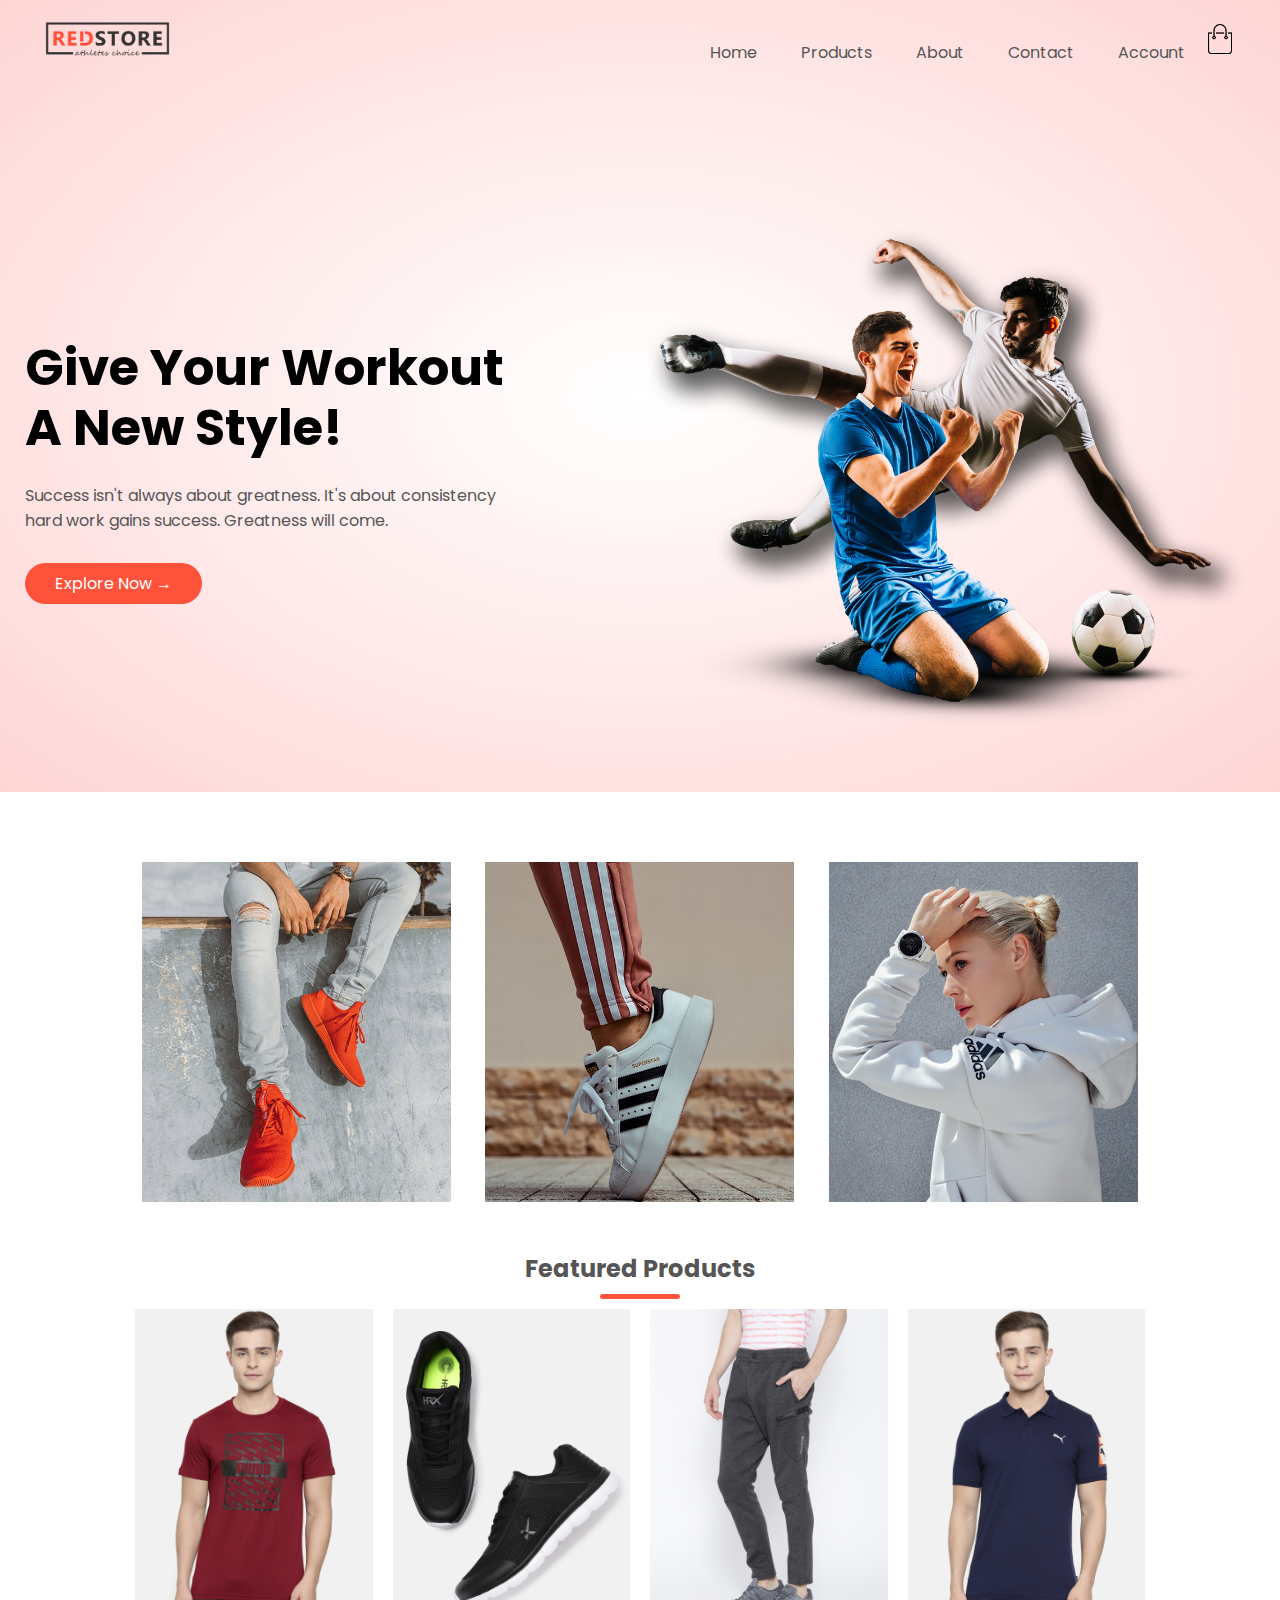
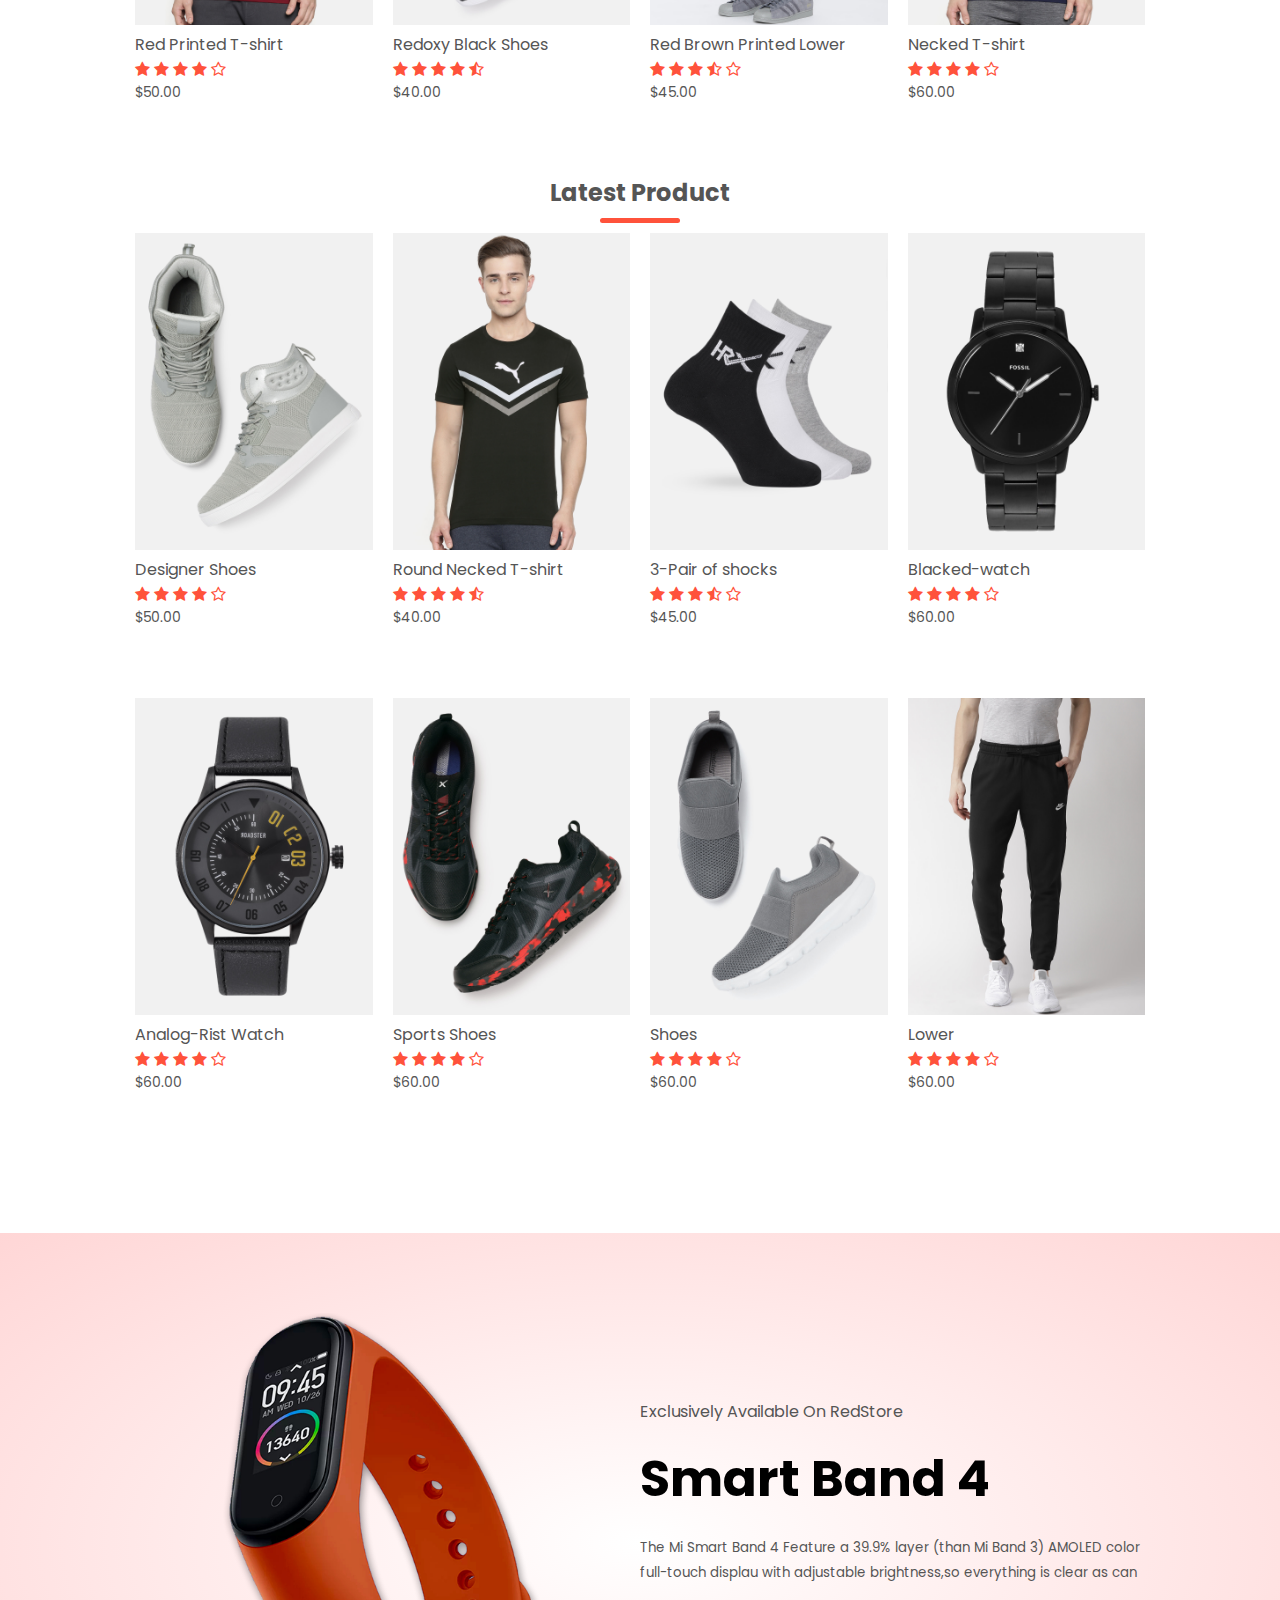
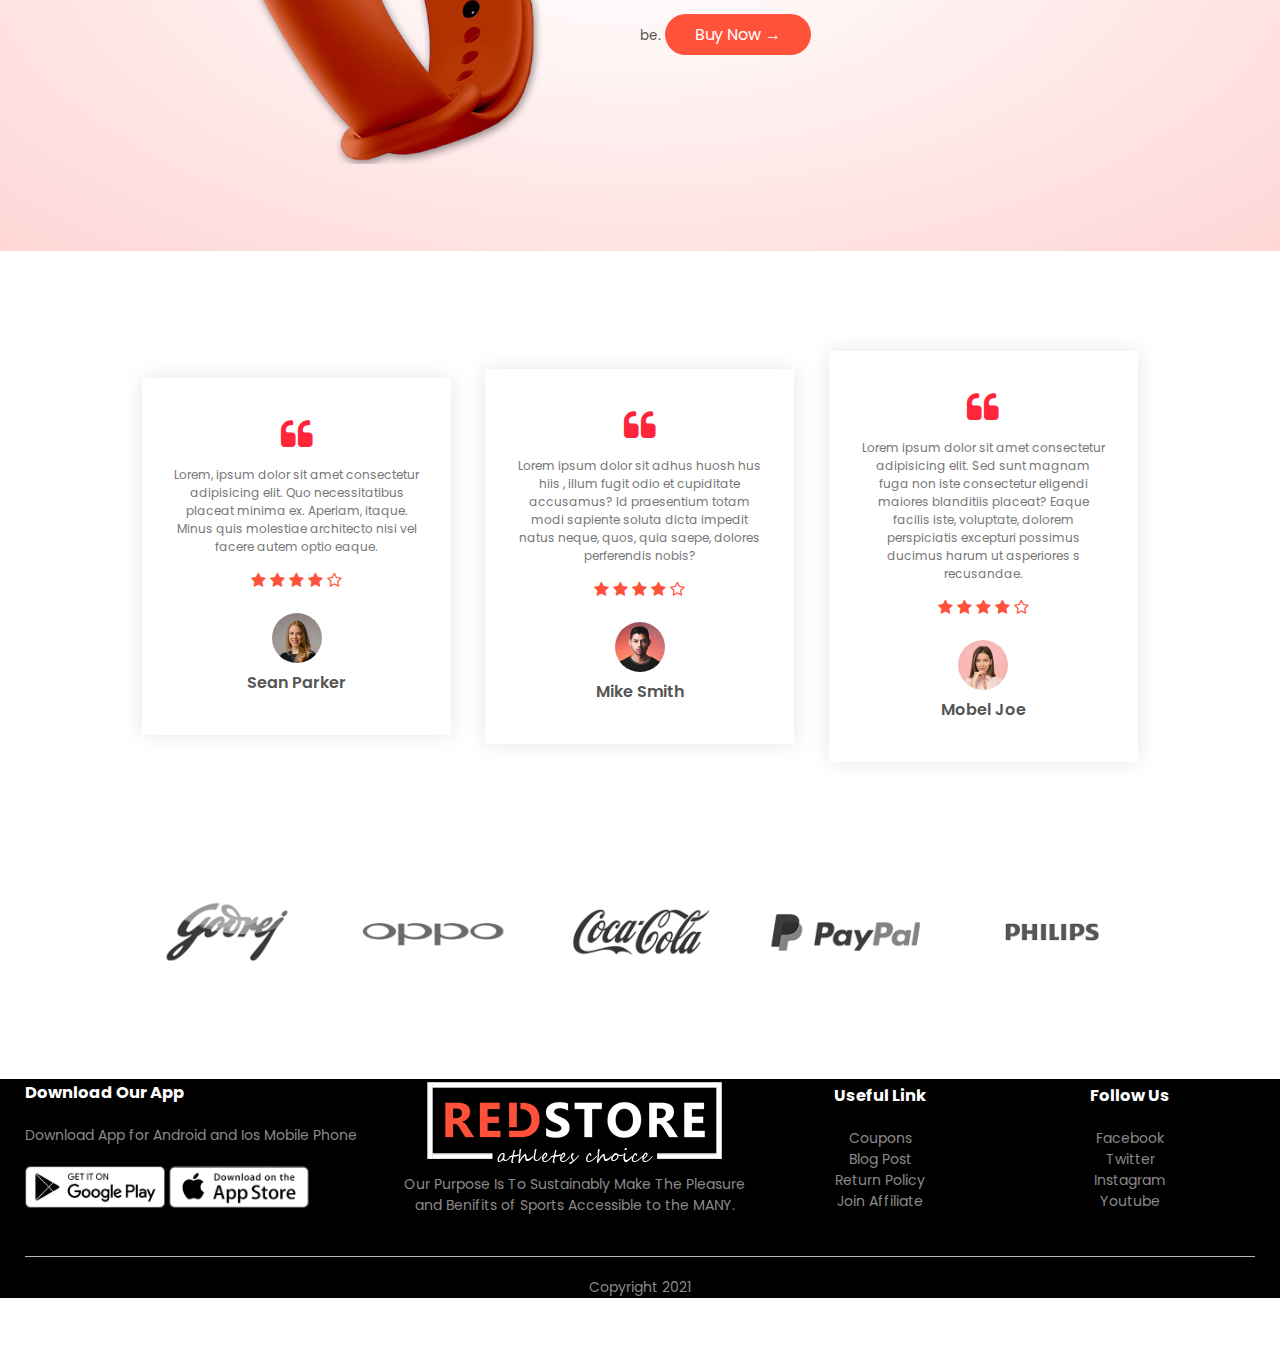
<file: index.html>
<!DOCTYPE html>
<html lang="en">
<head>
        <meta charset="UTF-8">
        <meta http-equiv="X-UA-Compatible" content="IE=edge">
        <meta name="viewport" content="width=device-width, initial-scale=1.0">
        <title>Red Store</title>
        <link rel="stylesheet" href="style.css">
        <link rel="preconnect" href="https://fonts.gstatic.com">
<link href="https://fonts.googleapis.com/css2?family=Poppins:wght@300;400;500;600;700&display=swap" rel="stylesheet">
<link rel="stylesheet" href="https://cdnjs.cloudflare.com/ajax/libs/font-awesome/4.7.0/css/font-awesome.min.css">
</head>
<body>
        <div class="header">

        
        <div class="container">

                <div class="navbar">
                        <div class="logo">
                               <a href="index.html"> <img src="images/logo.png" alt="" width="125px"> </a>
                        </div>
                        <nav>
                                <ul id="MenuItems">
                                        <li><a href="index.html">Home</a></li>
                                        <li><a href="products.html">Products</a></li>
                                        <li><a href="">About</a></li>
                                        <li><a href="">Contact</a></li>
                                        <li><a href="Account.html">Account</a></li>
                                </ul>
                        </nav>
                       <a href="shopping.html"> <img src="images/cart.png" width="30px" height="30px" alt=""> </a>
                        <img src="images/menu.png" class="menu-icon" onclick="menutoggle()">
                </div>
                <div class="row">
                        <div class="col-2">
                                <h1>Give Your Workout <br> A New Style!</h1>
                                <p>Success isn't always about greatness. It's about consistency <br> hard work gains success. Greatness will come.</p>
                                <a href="products.html" class="btn">Explore Now &#8594;</a>
                        </div>
                        <div class="col-2">
                                <img src="images/image1.png" alt="">
                        </div>
                </div>
        </div>
</div>

<!-- Featured Categories -->
<div class="categories">
        <div class="small-container">

                <div class="row">
                        <div class="col-3">
                                <img src="images/category-1.jpg" alt="">
                        </div>
                        <div class="col-3">
                                <img src="images/category-2.jpg" alt="">
                        </div>
                        <div class="col-3">
                                <img src="images/category-3.jpg"
                        </div>
                </div>
        </div>
</div>

<!-- Feature Products  -->
<div class="small-container">
        <h2 class="title">Featured Products</h2>
        <div class="row">
                <div class="col-4">
                      <a href="Product-Details.html">  <img src="images/product-1.jpg" alt=""> </a>
                      <a href="Product-Details.html">  <h4>Red Printed T-shirt</h4> </a>
                        <div class="rating">
                                <i class="fa fa-star" ></i>
                                <i class="fa fa-star" ></i>
                                <i class="fa fa-star" ></i>
                                <i class="fa fa-star" ></i>
                                <i class="fa fa-star-o"></i>
                        </div>
                        <p>$50.00</p>
                </div>
                <div class="col-4">
                        <img src="images/product-2.jpg" alt="">
                        <h4>Redoxy Black Shoes</h4>
                        <div class="rating">
                                <i class="fa fa-star" ></i>
                                <i class="fa fa-star" ></i>
                                <i class="fa fa-star" ></i>
                                <i class="fa fa-star" ></i>
                                <i class="fa fa-star-half-o"></i>
                        </div>
                        <p>$40.00</p>
                </div>
                <div class="col-4">
                        <img src="images/product-3.jpg" alt="">
                        <h4>Red Brown Printed Lower</h4>
                        <div class="rating">
                                <i class="fa fa-star" ></i>
                                <i class="fa fa-star" ></i>
                                <i class="fa fa-star" ></i>
                                <i class="fa fa-star-half-o" ></i>
                                <i class="fa fa-star-o"></i>
                        </div>
                        <p>$45.00</p>
                </div>
                <div class="col-4">
                        <img src="images/product-4.jpg" alt="">
                        <h4>Necked T-shirt</h4>
                        <div class="rating">
                                <i class="fa fa-star" ></i>
                                <i class="fa fa-star" ></i>
                                <i class="fa fa-star" ></i>
                                <i class="fa fa-star" ></i>
                                <i class="fa fa-star-o"></i>
                        </div>
                        <p>$60.00</p>
                </div>
        </div>
        <h2 class="title">Latest Product</h2>
        <div class="row">
                <div class="col-4">
                        <img src="images/product-5.jpg" alt="">
                        <h4>Designer Shoes</h4>
                        <div class="rating">
                                <i class="fa fa-star" ></i>
                                <i class="fa fa-star" ></i>
                                <i class="fa fa-star" ></i>
                                <i class="fa fa-star" ></i>
                                <i class="fa fa-star-o"></i>
                        </div>
                        <p>$50.00</p>
                </div>
                <div class="col-4">
                        <img src="images/product-6.jpg" alt="">
                        <h4>Round Necked T-shirt</h4>
                        <div class="rating">
                                <i class="fa fa-star" ></i>
                                <i class="fa fa-star" ></i>
                                <i class="fa fa-star" ></i>
                                <i class="fa fa-star" ></i>
                                <i class="fa fa-star-half-o"></i>
                        </div>
                        <p>$40.00</p>
                </div>
                <div class="col-4">
                        <img src="images/product-7.jpg" alt="">
                        <h4>3-Pair of shocks</h4>
                        <div class="rating">
                                <i class="fa fa-star" ></i>
                                <i class="fa fa-star" ></i>
                                <i class="fa fa-star" ></i>
                                <i class="fa fa-star-half-o" ></i>
                                <i class="fa fa-star-o"></i>
                        </div>
                        <p>$45.00</p>
                </div>
                <div class="col-4">
                        <img src="images/product-8.jpg" alt="">
                        <h4>Blacked-watch</h4>
                        <div class="rating">
                                <i class="fa fa-star" ></i>
                                <i class="fa fa-star" ></i>
                                <i class="fa fa-star" ></i>
                                <i class="fa fa-star" ></i>
                                <i class="fa fa-star-o"></i>
                        </div>
                        <p>$60.00</p>
                </div>
                <div class="row">
                        
                </div>
                <div class="row">

               
                <div class="col-4">
                        <img src="images/product-9.jpg" alt="">
                        <h4>Analog-Rist Watch</h4>
                        <div class="rating">
                                <i class="fa fa-star" ></i>
                                <i class="fa fa-star" ></i>
                                <i class="fa fa-star" ></i>
                                <i class="fa fa-star" ></i>
                                <i class="fa fa-star-o"></i>
                        </div>
                        <p>$60.00</p>
                </div>
                <div class="col-4">
                        <img src="images/product-10.jpg" alt="">
                        <h4>Sports Shoes</h4>
                        <div class="rating">
                                <i class="fa fa-star" ></i>
                                <i class="fa fa-star" ></i>
                                <i class="fa fa-star" ></i>
                                <i class="fa fa-star" ></i>
                                <i class="fa fa-star-o"></i>
                        </div>
                        <p>$60.00</p>
                </div>
                <div class="col-4">
                        <img src="images/product-11.jpg" alt="">
                        <h4>Shoes</h4>
                        <div class="rating">
                                <i class="fa fa-star" ></i>
                                <i class="fa fa-star" ></i>
                                <i class="fa fa-star" ></i>
                                <i class="fa fa-star" ></i>
                                <i class="fa fa-star-o"></i>
                        </div>
                        <p>$60.00</p>
                </div>
                <div class="col-4">
                        <img src="images/product-12.jpg" alt="">
                        <h4>Lower</h4>
                        <div class="rating">
                                <i class="fa fa-star" ></i>
                                <i class="fa fa-star" ></i>
                                <i class="fa fa-star" ></i>
                                <i class="fa fa-star" ></i>
                                <i class="fa fa-star-o"></i>
                        </div>
                        <p>$60.00</p>
                </div>

        </div>
</div>
</div>
<!-- Offers  -->
<div class="offer">
        <div class="small-container">
                <div class="row">
                        <div class="col-2">
                                <img class="offer-img" src="images/exclusive.png" alt="">

                        </div>
                        <div class="col-2">
                                <p>Exclusively Available On RedStore</p>
                                <h1>Smart Band 4</h1>
                                <small>The Mi Smart Band 4 Feature a 39.9% layer (than Mi Band 3) AMOLED color full-touch displau with adjustable brightness,so everything is clear as can be.</small>
                                <a href="" class="btn">Buy Now &#8594;</a>
                        </div>
                </div>
        </div>
</div>

<!------------------- Testimonial--------------- -->

<div class="testimonial">
        <div class="small-container">
                <div class="row">
                        <div class="col-3">
                                <i class="fa fa-quote-left" ></i>
                                <p>Lorem, ipsum dolor sit amet consectetur adipisicing elit. Quo necessitatibus placeat minima ex. Aperiam, itaque. Minus quis molestiae architecto nisi vel facere autem optio eaque.</p>
                                <div class="rating">
                                        <i class="fa fa-star" ></i>
                                        <i class="fa fa-star" ></i>
                                        <i class="fa fa-star" ></i>
                                        <i class="fa fa-star" ></i>
                                        <i class="fa fa-star-o"></i>
                                </div>
                                <img src="images/user-1.png" alt="">
                                <h3>Sean Parker</h3>
                        </div>
                        <div class="col-3">
                                <i class="fa fa-quote-left" ></i>
                                <p>Lorem ipsum dolor sit adhus huosh hus  hiis , illum fugit odio et cupiditate accusamus? Id praesentium totam modi sapiente soluta dicta impedit natus neque, quos, quia saepe, dolores perferendis nobis?</p>
                                <div class="rating">
                                        <i class="fa fa-star" ></i>
                                        <i class="fa fa-star" ></i>
                                        <i class="fa fa-star" ></i>
                                        <i class="fa fa-star" ></i>
                                        <i class="fa fa-star-o"></i>
                                </div>
                                <img src="images/user-2.png" alt="">
                                <h3>Mike Smith</h3>
                        </div>
                        <div class="col-3">
                                <i class="fa fa-quote-left" ></i>
                                <p>Lorem ipsum dolor sit amet consectetur adipisicing elit. Sed sunt magnam fuga non iste consectetur eligendi maiores blanditiis placeat? Eaque facilis iste, voluptate, dolorem perspiciatis excepturi possimus ducimus harum ut asperiores s recusandae.</p>
                                <div class="rating">
                                        <i class="fa fa-star" ></i>
                                        <i class="fa fa-star" ></i>
                                        <i class="fa fa-star" ></i>
                                        <i class="fa fa-star" ></i>
                                        <i class="fa fa-star-o"></i>
                                </div>
                                <img src="images/user-3.png" alt="">
                                <h3>Mobel Joe</h3>
                        </div>
                </div>
               
        </div>
</div>


<!---------------------- Brands---------------- -->

<div class="brands">
        <div class="small-container">
                <div class="row">
                        <div class="col-5">
                                <img src="images/logo-godrej.png" alt="">
                        </div>
                        <div class="col-5">
                                <img src="images/logo-oppo.png" alt="">
                        </div>
                        <div class="col-5">
                                <img src="images/logo-coca-cola.png" alt="">
                        </div>
                        <div class="col-5">
                                <img src="images/logo-paypal.png" alt="">
                        </div>
                        <div class="col-5">
                                <img src="images/logo-philips.png" alt="">
                        </div>
                </div>
        </div>
</div>


<!-- ---------Footer--------- -->
<div class="footer">
        <div class="container">
                <div class="row">
                        <div class="footer-col-1">
                                <h3>Download Our App</h3>
                                <p>Download App for Android and Ios Mobile Phone</p>
                                <div class="app-logo">
                                        <img src="images/play-store.png" alt="">
                                        <img src="images/app-store.png" alt="">
                                </div>
                        </div>
                        <div class="footer-col-2">
                                <img src="images/logo-white.png" alt="">
                                <p>Our Purpose Is To Sustainably Make The Pleasure and Benifits of Sports Accessible to the MANY.</p>
                        </div>
                        <div class="footer-col-3">
                                <h3>Useful Link</h3>
                                <ul>
                                        <li>Coupons</li>
                                        <li>Blog Post</li>
                                        <li>Return Policy</li>
                                        <li>Join Affiliate</li>
                                </ul>
                        </div>
                        <div class="footer-col-4">
                                <h3>Follow Us</h3>
                                <ul>
                                        <li>Facebook</li>
                                        <li>Twitter</li>
                                        <li>Instagram</li>
                                        <li>Youtube</li>
                                </ul>
                        </div>
                </div>
                <hr>
                <p class="copy-right"> Copyright 2021</p>
        </div>
</div>

<!-- ------------------js for toggle menu------------ -->
<script>
        var MenuItems=document.getElementById("MenuItems");

        MenuItems.style.maxHeight= "0px";
        function menutoggle(){
                if(MenuItems.style.maxHeight == "0px")
                {
                        MenuItems.style.maxHeight= "200px";
                }
                else
                {
                        MenuItems.style.maxHeight= "0px";
                }
        }
</script>
</body>
</html>
</file>
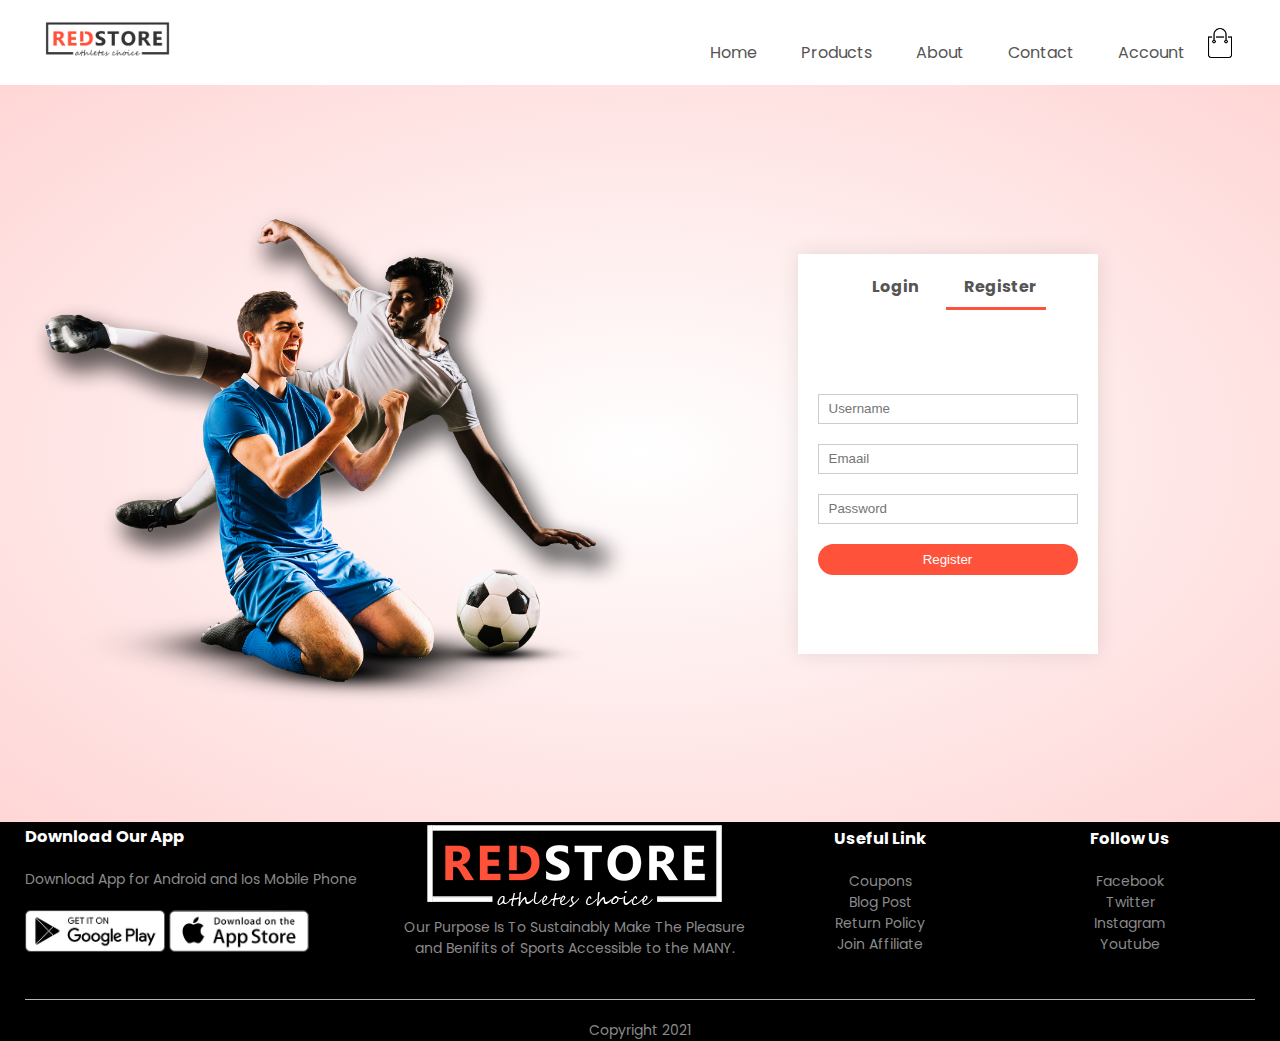
<file: Account.html>
<!DOCTYPE html>
<html lang="en">

<head>
        <meta charset="UTF-8">
        <meta http-equiv="X-UA-Compatible" content="IE=edge">
        <meta name="viewport" content="width=device-width, initial-scale=1.0">
        <title>Account Page</title>
        <link rel="stylesheet" href="style.css">
        <link rel="preconnect" href="https://fonts.gstatic.com">
        <link href="https://fonts.googleapis.com/css2?family=Poppins:wght@300;400;500;600;700&display=swap"
                rel="stylesheet">
        <link rel="stylesheet"
                href="https://cdnjs.cloudflare.com/ajax/libs/font-awesome/4.7.0/css/font-awesome.min.css">
</head>

<body>



        <div class="container">

                <div class="navbar">
                        <div class="logo">
                                <img src="images/logo.png" alt="" width="125px">
                        </div>
                        <nav>
                                <ul id="MenuItems">
                                        <li><a href="index.html">Home</a></li> </a>
                                        <li><a href="products.html">Products</a></li>    </a>
                                        <li><a href="">About</a></li>    </a>
                                        <li><a href="">Contact</a></li>    </a>
                                        <li><a href="Account.html">Account</a></li>    </a>
                                </ul>
                        </nav>
                        <img src="images/cart.png" width="30px" height="30px" alt="">
                        <img src="images/menu.png" class="menu-icon" onclick="menutoggle()">
                </div>

        </div>
        
        <!-- ------------------------Account Page--------------- -->
        <div class="account-page">
                <div class="container">
                        <div class="row">
                                <div class="col-2">
                                        <img src="images/image1.png" width="100%" alt="">
                                </div>
                                <div class="col-2">
                                        <div class="form-container">
                                                <div class="form-btn">
                                                        <span onclick="login()">Login</span>
                                                        <span  onclick="register()">Register</span>
                                                        <hr id="indicator">
                                                </div>
                                                <form id="loginform" >
                                                        <input type="text" placeholder="Username">
                                                        <input type="password" placeholder="Password">
                                                        <button class="btn" type="submit">Login</button>
                                                        <a href="">Forget Password</a>
                                                
                                                </form>
                                                <form id="RegForm" >
                                                        <input type="text" placeholder="Username">
                                                        <input type="email" placeholder="Emaail">
                                                        <input type="password" placeholder="Password">
                                                        <button class="btn" type="submit">Register</button>

                                                
                                                </form>
                                        </div>
                                </div>
                        </div>
                </div>
        </div>

        

        <!-- ---------Footer--------- -->
        <div class="footer">
                <div class="container">
                        <div class="row">
                                <div class="footer-col-1">
                                        <h3>Download Our App</h3>
                                        <p>Download App for Android and Ios Mobile Phone</p>
                                        <div class="app-logo">
                                                <img src="images/play-store.png" alt="">
                                                <img src="images/app-store.png" alt="">
                                        </div>
                                </div>
                                <div class="footer-col-2">
                                        <img src="images/logo-white.png" alt="">
                                        <p>Our Purpose Is To Sustainably Make The Pleasure and Benifits of
                                                Sports Accessible to the MANY.</p>
                                </div>
                                <div class="footer-col-3">
                                        <h3>Useful Link</h3>
                                        <ul>
                                                <li>Coupons</li>
                                                <li>Blog Post</li>
                                                <li>Return Policy</li>
                                                <li>Join Affiliate</li>
                                        </ul>
                                </div>
                                <div class="footer-col-4">
                                        <h3>Follow Us</h3>
                                        <ul>
                                                <li>Facebook</li>
                                                <li>Twitter</li>
                                                <li>Instagram</li>
                                                <li>Youtube</li>
                                        </ul>
                                </div>
                        </div>
                        <hr>
                        <p class="copy-right"> Copyright 2021</p>
                </div>
        </div>

        <!-- ------------------js for toggle menu------------ -->
        <script>
                var MenuItems = document.getElementById("MenuItems");

                MenuItems.style.maxHeight = "0px";
                function menutoggle() {
                        if (MenuItems.style.maxHeight == "0px") {
                                MenuItems.style.maxHeight = "200px";
                        }
                        else {
                                MenuItems.style.maxHeight = "0px";
                        }
                }
        </script>



<!-- ----------------------js for toggle form----------------- -->
<script>
        var loginform = document.getElementById("loginform");
        var RegForm = document.getElementById("RegForm");
        var indicator = document.getElementById("indicator")

        function register(){
                RegForm.style.transform = "translateX(0px)";
                loginform.style.transform = "translateX(0px)";
                indicator.style.transform = "translateX(100px)";
        }
        function login(){
                RegForm.style.transform = "translateX(300px)";
                loginform.style.transform = "translateX(300px)";
                indicator.style.transform = "translateX(0px)";
        }
</script>
</body>
</html>
</file>
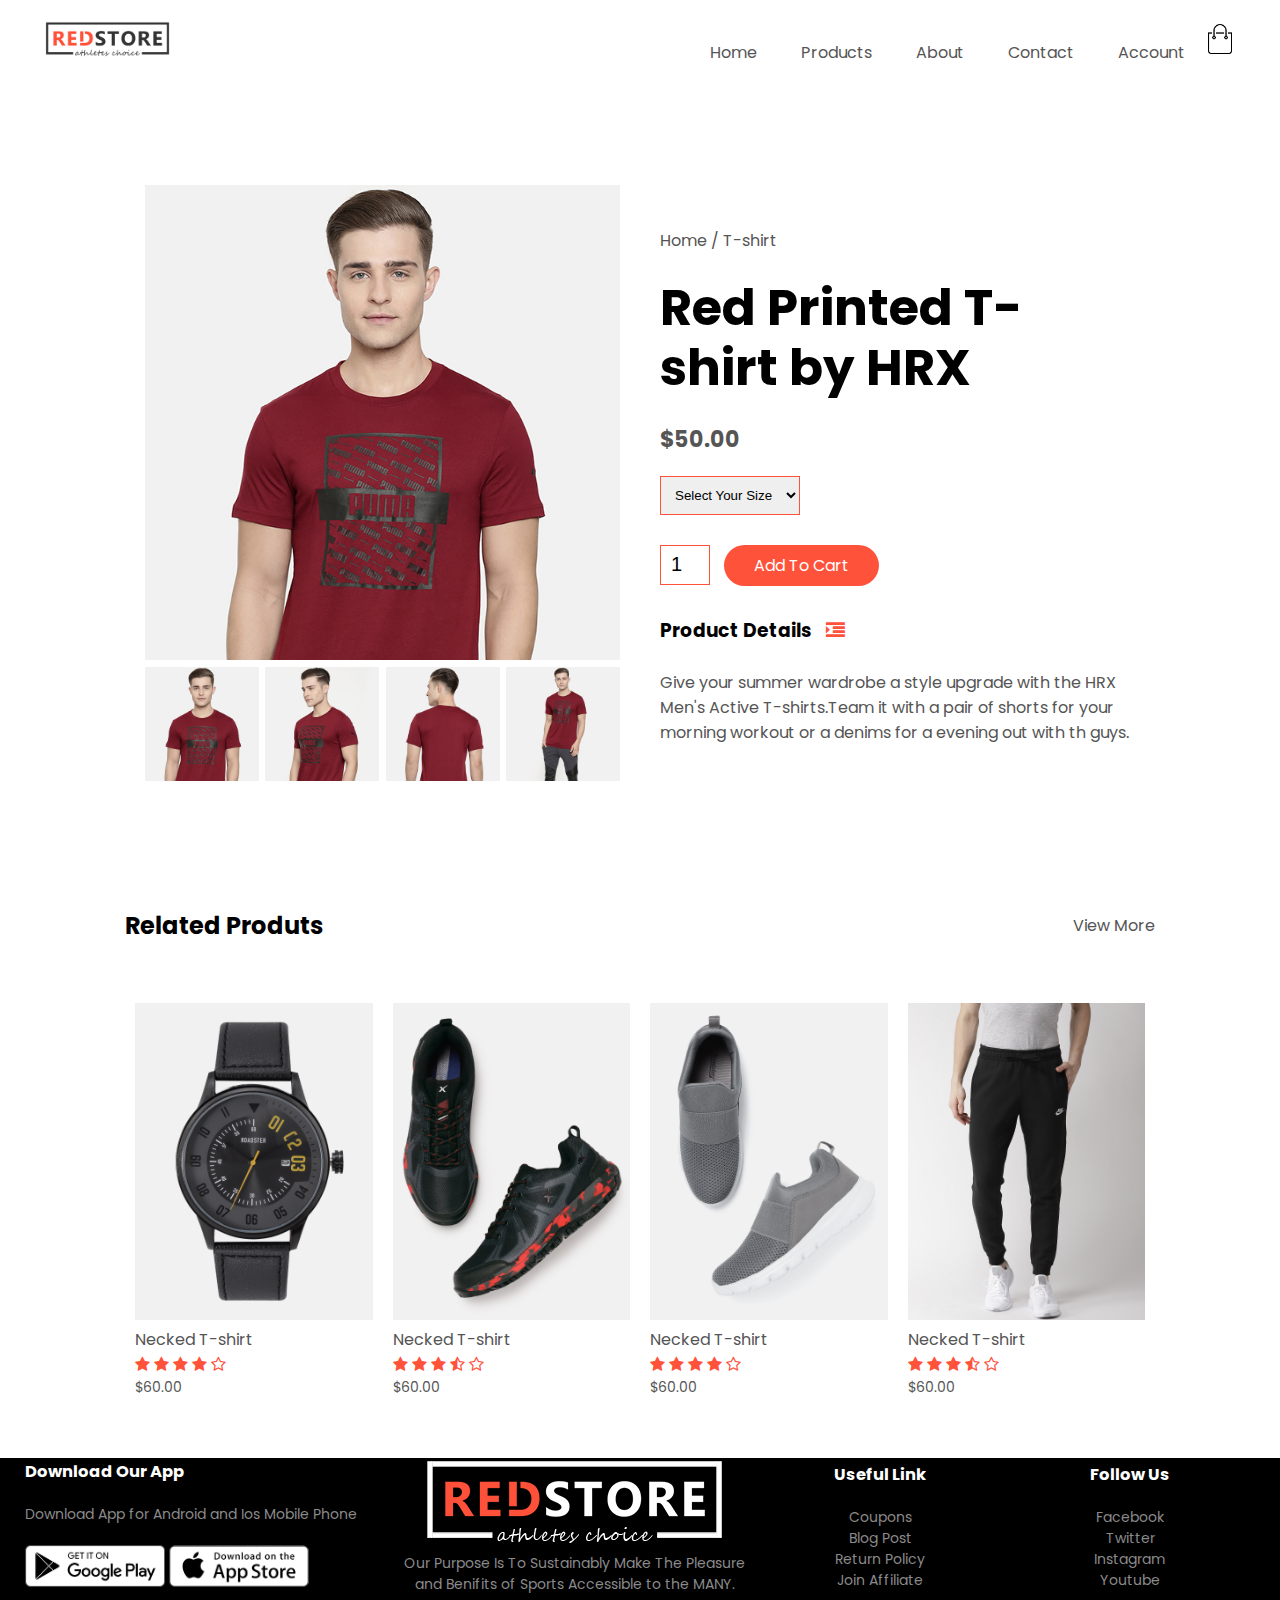
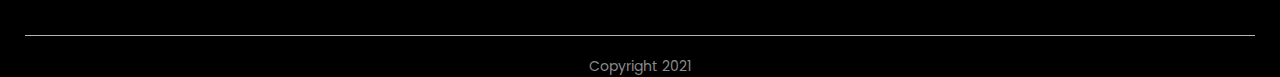
<file: Product-Details.html>
<!DOCTYPE html>
<html lang="en">

<head>
        <meta charset="UTF-8">
        <meta http-equiv="X-UA-Compatible" content="IE=edge">
        <meta name="viewport" content="width=device-width, initial-scale=1.0">
        <title>All Products-Redstore</title>
        <link rel="stylesheet" href="style.css">
        <link rel="preconnect" href="https://fonts.gstatic.com">
        <link href="https://fonts.googleapis.com/css2?family=Poppins:wght@300;400;500;600;700&display=swap"
                rel="stylesheet">
        <link rel="stylesheet"
                href="https://cdnjs.cloudflare.com/ajax/libs/font-awesome/4.7.0/css/font-awesome.min.css">
</head>

<body>



        <div class="container">

                <div class="navbar">
                        <div class="logo">
                           <a href="index.html">     <img src="images/logo.png" alt="" width="125px">  </a>
                        </div>
                        <nav>
                                <ul id="MenuItems">
                                        <li><a href="index.html">Home</a></li>
                                        <li><a href="products.html">Products</a></li>
                                        <li><a href="">About</a></li>
                                        <li><a href="">Contact</a></li>
                                        <li><a href="Account.html">Account</a></li>
                                </ul>
                        </nav>
                      <a href="shopping.html">  <img src="images/cart.png" width="30px" height="30px" alt=""> </a>
                        <img src="images/menu.png" class="menu-icon" onclick="menutoggle()">
                </div>

        </div>



<!-- ----------------Single Products Details------------------- -->
        <div class="small-container single-product">
                <div class="row">
                        <div class="col-2">
                                <img src="images/gallery-1.jpg" width="100% " id="productImg" alt="">
                                <div class="small-img-row">
                                        <div class="small-img-col">
                                                <img src="images/gallery-1.jpg" alt="" class="small-img">
                                        </div>
                                        <div class="small-img-col">
                                                <img src="images/gallery-2.jpg" alt="" class="small-img">
                                        </div>
                                        <div class="small-img-col">
                                                <img src="images/gallery-3.jpg" alt="" class="small-img">
                                        </div>
                                        <div class="small-img-col">
                                                <img src="images/gallery-4.jpg" alt="" class="small-img">
                                        </div>
                                </div>



                        </div>
                        <div class="col-2">
                                <p>Home / T-shirt</p>
                                <h1>Red Printed T-shirt by HRX</h1>
                                <h4>$50.00</h4>
                                <select>
                                        <option>Select Your Size</option>
                                        <option>XXL</option>
                                        <option>XL</option>
                                        <option>Large</option>
                                        <option>Medium</option>
                                        <option>Small</option>
                                </select>
                                <input type="number" value="1">
                                <a href="" class="btn">Add To Cart</a>
                                <h3>Product Details <i class="fa fa-indent"></i></h3>
                                <br>
                                <p>Give your summer wardrobe a style upgrade with the HRX Men's Active T-shirts.Team it with a pair of shorts for your morning workout or a denims for a evening out with th guys.</p>
                        </div>
                </div>
        </div>

<!-- ----------Title--------- -->
<div class="small-container">
        <div class="row row-2">
                <h2>Related Produts</h2>
                <p>View More</p>
        </div>
</div>



<!-- -----------Products----------------- -->

        <div class="small-container">
                <div class="row">
                        <div class="col-4">
                                <img src="images/product-9.jpg" alt="">
                                <h4>Necked T-shirt</h4>
                                <div class="rating">
                                        <i class="fa fa-star"></i>
                                        <i class="fa fa-star"></i>
                                        <i class="fa fa-star"></i>
                                        <i class="fa fa-star"></i>
                                        <i class="fa fa-star-o"></i>
                                </div>
                                <p>$60.00</p>
                        </div>
                        <div class="col-4">
                                <img src="images/product-10.jpg" alt="">
                                <h4>Necked T-shirt</h4>
                                <div class="rating">
                                        <i class="fa fa-star"></i>
                                        <i class="fa fa-star"></i>
                                        <i class="fa fa-star"></i>
                                        <i class="fa fa-star-half-o"></i>
                                        <i class="fa fa-star-o"></i>
                                </div>
                                <p>$60.00</p>
                        </div>
                        <div class="col-4">
                                <img src="images/product-11.jpg" alt="">
                                <h4>Necked T-shirt</h4>
                                <div class="rating">
                                        <i class="fa fa-star"></i>
                                        <i class="fa fa-star"></i>
                                        <i class="fa fa-star"></i>
                                        <i class="fa fa-star"></i>
                                        <i class="fa fa-star-o"></i>
                                </div>
                                <p>$60.00</p>
                        </div>
                        <div class="col-4">
                                <img src="images/product-12.jpg" alt="">
                                <h4>Necked T-shirt</h4>
                                <div class="rating">
                                        <i class="fa fa-star"></i>
                                        <i class="fa fa-star"></i>
                                        <i class="fa fa-star"></i>
                                        <i class="fa fa-star-half-o"></i>
                                        <i class="fa fa-star-o"></i>
                                </div>
                                <p>$60.00</p>
                        </div>

                </div>
        </div>

        </div>

        <!-- ---------Footer--------- -->
        <div class="footer">
                <div class="container">
                        <div class="row">
                                <div class="footer-col-1">
                                        <h3>Download Our App</h3>
                                        <p>Download App for Android and Ios Mobile Phone</p>
                                        <div class="app-logo">
                                                <img src="images/play-store.png" alt="">
                                                <img src="images/app-store.png" alt="">
                                        </div>
                                </div>
                                <div class="footer-col-2">
                                        <img src="images/logo-white.png" alt="">
                                        <p>Our Purpose Is To Sustainably Make The Pleasure and Benifits of
                                                Sports Accessible to the MANY.</p>
                                </div>
                                <div class="footer-col-3">
                                        <h3>Useful Link</h3>
                                        <ul>
                                                <li>Coupons</li>
                                                <li>Blog Post</li>
                                                <li>Return Policy</li>
                                                <li>Join Affiliate</li>
                                        </ul>
                                </div>
                                <div class="footer-col-4">
                                        <h3>Follow Us</h3>
                                        <ul>
                                                <li>Facebook</li>
                                                <li>Twitter</li>
                                                <li>Instagram</li>
                                                <li>Youtube</li>
                                        </ul>
                                </div>
                        </div>
                        <hr>
                        <p class="copy-right"> Copyright 2021</p>
                </div>
        </div>

        <!-- ------------------js for toggle menu------------ -->
        <script>
                var MenuItems = document.getElementById("MenuItems");

                MenuItems.style.maxHeight = "0px";
                function menutoggle() {
                        if (MenuItems.style.maxHeight == "0px") {
                                MenuItems.style.maxHeight = "200px";
                        }
                        else {
                                MenuItems.style.maxHeight = "0px";
                        }
                }
        </script>




<!-- -----------Js for product gallery---------- -->
<script>
var productImg = document.getElementById("productImg");
var SmallImg = document.getElementsByClassName("small-img");

SmallImg[0].onclick = function()
{
        productImg.src = SmallImg[0].src;
}
SmallImg[1].onclick = function()
{
        productImg.src = SmallImg[1].src;
}
SmallImg[2].onclick = function()
{
        productImg.src = SmallImg[2].src;
}
SmallImg[3].onclick = function()
{
        productImg.src = SmallImg[3].src;
}




</script>



</body>



</html>
</file>
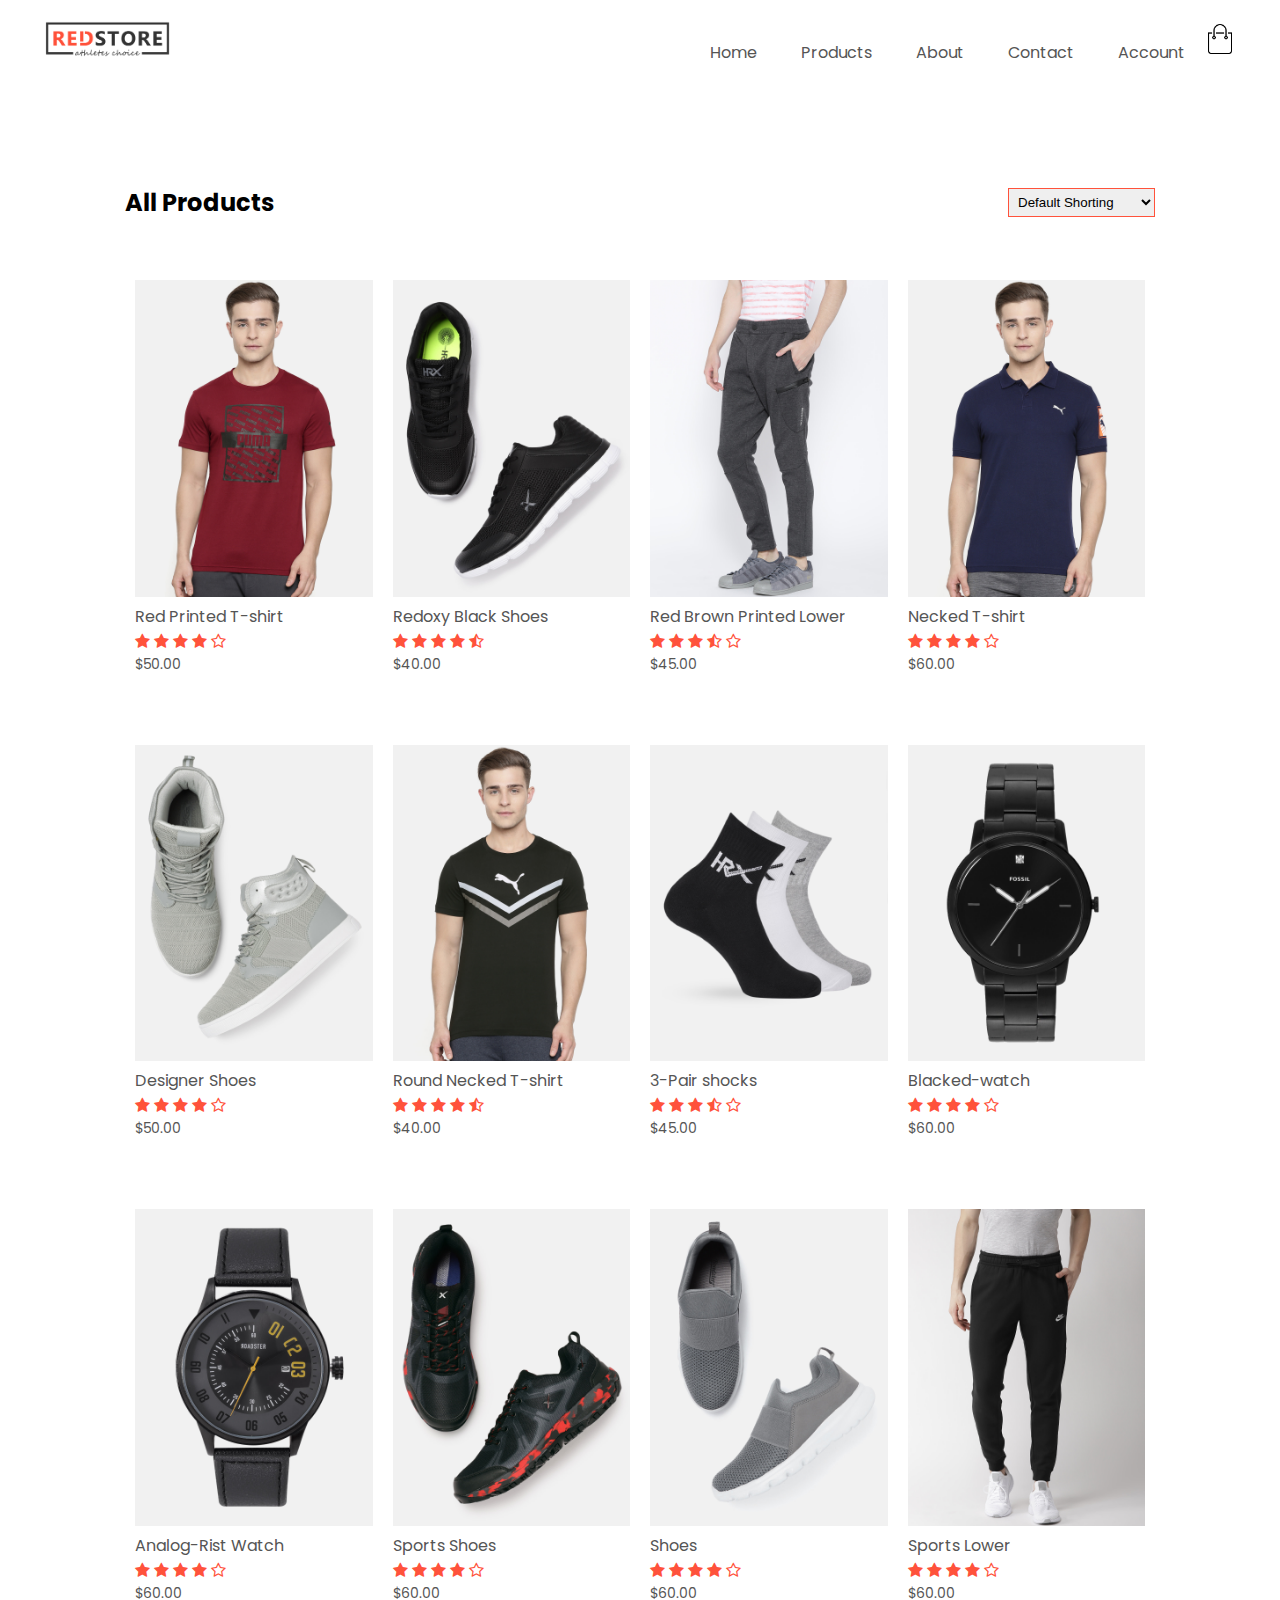
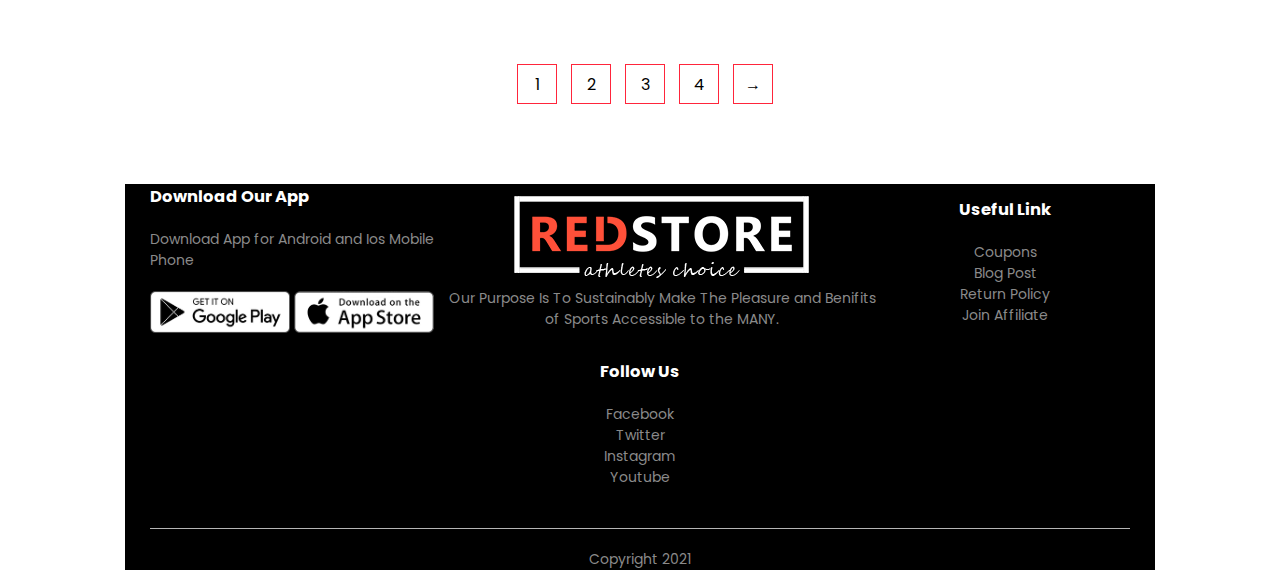
<file: products.html>
<!DOCTYPE html>
<html lang="en">

<head>
        <meta charset="UTF-8">
        <meta http-equiv="X-UA-Compatible" content="IE=edge">
        <meta name="viewport" content="width=device-width, initial-scale=1.0">
        <title>All Products-Redstore</title>
        <link rel="stylesheet" href="style.css">
        <link rel="preconnect" href="https://fonts.gstatic.com">
        <link href="https://fonts.googleapis.com/css2?family=Poppins:wght@300;400;500;600;700&display=swap"
                rel="stylesheet">
        <link rel="stylesheet"
                href="https://cdnjs.cloudflare.com/ajax/libs/font-awesome/4.7.0/css/font-awesome.min.css">
</head>

<body>
        


                <div class="container">

                        <div class="navbar">
                                <div class="logo">
                                      <a href="index.html">  <img src="images/logo.png" alt="" width="125px"> </a>
                                </div>
                                <nav>
                                        <ul id="MenuItems">
                                                <li><a href="index.html">Home</a></li>
                                                <li><a href="products.html">Products</a></li>
                                                <li><a href="">About</a></li>
                                                <li><a href="">Contact</a></li>
                                                <li><a href="Account.html">Account</a></li>
                                        </ul>
                                </nav>
                              <a href="shopping.html">  <img src="images/cart.png" width="30px" height="30px" alt=""> </a>
                                <img src="images/menu.png" class="menu-icon" onclick="menutoggle()">
                        </div>

                </div>
        
        <div class="small-container">
                <div class="row row-2">
                        <h2>All Products</h2>
                        <select >
                                <option>Default Shorting</option>
                                <option>Short By Price</option>
                                <option>Short By Popularity</option>
                                <option>Short By Rating</option>
                                <option>Short By Sale</option>
                        </select>
                </div>
                <div class="row">
                        <div class="col-4">
                                <img src="images/product-1.jpg" alt="">
                                <h4>Red Printed T-shirt</h4>
                                <div class="rating">
                                        <i class="fa fa-star"></i>
                                        <i class="fa fa-star"></i>
                                        <i class="fa fa-star"></i>
                                        <i class="fa fa-star"></i>
                                        <i class="fa fa-star-o"></i>
                                </div>
                                <p>$50.00</p>
                        </div>
                        <div class="col-4">
                                <img src="images/product-2.jpg" alt="">
                                <h4>Redoxy Black Shoes</h4>
                                <div class="rating">
                                        <i class="fa fa-star"></i>
                                        <i class="fa fa-star"></i>
                                        <i class="fa fa-star"></i>
                                        <i class="fa fa-star"></i>
                                        <i class="fa fa-star-half-o"></i>
                                </div>
                                <p>$40.00</p>
                        </div>
                        <div class="col-4">
                                <img src="images/product-3.jpg" alt="">
                                <h4>Red Brown Printed Lower</h4>
                                <div class="rating">
                                        <i class="fa fa-star"></i>
                                        <i class="fa fa-star"></i>
                                        <i class="fa fa-star"></i>
                                        <i class="fa fa-star-half-o"></i>
                                        <i class="fa fa-star-o"></i>
                                </div>
                                <p>$45.00</p>
                        </div>
                        <div class="col-4">
                                <img src="images/product-4.jpg" alt="">
                                <h4>Necked T-shirt</h4>
                                <div class="rating">
                                        <i class="fa fa-star"></i>
                                        <i class="fa fa-star"></i>
                                        <i class="fa fa-star"></i>
                                        <i class="fa fa-star"></i>
                                        <i class="fa fa-star-o"></i>
                                </div>
                                <p>$60.00</p>
                        </div>
                        <div class="row">
                               
                        </div>
                        <div class="row">
                                <div class="col-4">
                                        <img src="images/product-5.jpg" alt="">
                                        <h4>Designer Shoes</h4>
                                        <div class="rating">
                                                <i class="fa fa-star" ></i>
                                                <i class="fa fa-star" ></i>
                                                <i class="fa fa-star" ></i>
                                                <i class="fa fa-star" ></i>
                                                <i class="fa fa-star-o"></i>
                                        </div>
                                        <p>$50.00</p>
                                </div>
                                <div class="col-4">
                                        <img src="images/product-6.jpg" alt="">
                                        <h4>Round Necked T-shirt</h4>
                                        <div class="rating">
                                                <i class="fa fa-star" ></i>
                                                <i class="fa fa-star" ></i>
                                                <i class="fa fa-star" ></i>
                                                <i class="fa fa-star" ></i>
                                                <i class="fa fa-star-half-o"></i>
                                        </div>
                                        <p>$40.00</p>
                                </div>
                                <div class="col-4">
                                        <img src="images/product-7.jpg" alt="">
                                        <h4>3-Pair shocks</h4>
                                        <div class="rating">
                                                <i class="fa fa-star" ></i>
                                                <i class="fa fa-star" ></i>
                                                <i class="fa fa-star" ></i>
                                                <i class="fa fa-star-half-o" ></i>
                                                <i class="fa fa-star-o"></i>
                                        </div>
                                        <p>$45.00</p>
                                </div>
                                <div class="col-4">
                                        <img src="images/product-8.jpg" alt="">
                                        <h4>Blacked-watch</h4>
                                        <div class="rating">
                                                <i class="fa fa-star" ></i>
                                                <i class="fa fa-star" ></i>
                                                <i class="fa fa-star" ></i>
                                                <i class="fa fa-star" ></i>
                                                <i class="fa fa-star-o"></i>
                                        </div>
                                        <p>$60.00</p>
                                </div>
                                <div class="row">
                                        
                                </div>
                                <div class="row">
                
                               
                                <div class="col-4">
                                        <img src="images/product-9.jpg" alt="">
                                        <h4>Analog-Rist Watch</h4>
                                        <div class="rating">
                                                <i class="fa fa-star" ></i>
                                                <i class="fa fa-star" ></i>
                                                <i class="fa fa-star" ></i>
                                                <i class="fa fa-star" ></i>
                                                <i class="fa fa-star-o"></i>
                                        </div>
                                        <p>$60.00</p>
                                </div>
                                <div class="col-4">
                                        <img src="images/product-10.jpg" alt="">
                                        <h4>Sports Shoes</h4>
                                        <div class="rating">
                                                <i class="fa fa-star" ></i>
                                                <i class="fa fa-star" ></i>
                                                <i class="fa fa-star" ></i>
                                                <i class="fa fa-star" ></i>
                                                <i class="fa fa-star-o"></i>
                                        </div>
                                        <p>$60.00</p>
                                </div>
                                <div class="col-4">
                                        <img src="images/product-11.jpg" alt="">
                                        <h4>Shoes</h4>
                                        <div class="rating">
                                                <i class="fa fa-star" ></i>
                                                <i class="fa fa-star" ></i>
                                                <i class="fa fa-star" ></i>
                                                <i class="fa fa-star" ></i>
                                                <i class="fa fa-star-o"></i>
                                        </div>
                                        <p>$60.00</p>
                                </div>
                                <div class="col-4">
                                        <img src="images/product-12.jpg" alt="">
                                        <h4>Sports Lower</h4>
                                        <div class="rating">
                                                <i class="fa fa-star" ></i>
                                                <i class="fa fa-star" ></i>
                                                <i class="fa fa-star" ></i>
                                                <i class="fa fa-star" ></i>
                                                <i class="fa fa-star-o"></i>
                                        </div>
                                        <p>$60.00</p>
                                </div>
                
                        </div>
                </div>
                <div class="page-btn">
                        <span>1</span>
                        <span>2</span>
                        <span>3</span>
                        <span>4</span>
                        <span>&#8594;</span>
                </div>
                </div>

                <!-- ---------Footer--------- -->
                                <div class="footer">
                                        <div class="container">
                                                <div class="row">
                                                        <div class="footer-col-1">
                                                                <h3>Download Our App</h3>
                                                                <p>Download App for Android and Ios Mobile Phone</p>
                                                                <div class="app-logo">
                                                                        <img src="images/play-store.png" alt="">
                                                                        <img src="images/app-store.png" alt="">
                                                                </div>
                                                        </div>
                                                        <div class="footer-col-2">
                                                                <img src="images/logo-white.png" alt="">
                                                                <p>Our Purpose Is To Sustainably Make The Pleasure and Benifits of
                                                                        Sports Accessible to the MANY.</p>
                                                        </div>
                                                        <div class="footer-col-3">
                                                                <h3>Useful Link</h3>
                                                                <ul>
                                                                        <li>Coupons</li>
                                                                        <li>Blog Post</li>
                                                                        <li>Return Policy</li>
                                                                        <li>Join Affiliate</li>
                                                                </ul>
                                                        </div>
                                                        <div class="footer-col-4">
                                                                <h3>Follow Us</h3>
                                                                <ul>
                                                                        <li>Facebook</li>
                                                                        <li>Twitter</li>
                                                                        <li>Instagram</li>
                                                                        <li>Youtube</li>
                                                                </ul>
                                                        </div>
                                                </div>
                                                <hr>
                                                <p class="copy-right"> Copyright 2021</p>
                                        </div>
                                </div>
                
                                <!-- ------------------js for toggle menu------------ -->
                                <script>
                                        var MenuItems = document.getElementById("MenuItems");
                
                                        MenuItems.style.maxHeight = "0px";
                                        function menutoggle() {
                                                if (MenuItems.style.maxHeight == "0px") {
                                                        MenuItems.style.maxHeight = "200px";
                                                }
                                                else {
                                                        MenuItems.style.maxHeight = "0px";
                                                }
                                        }
                                </script>
                </body>



</html>
</file>
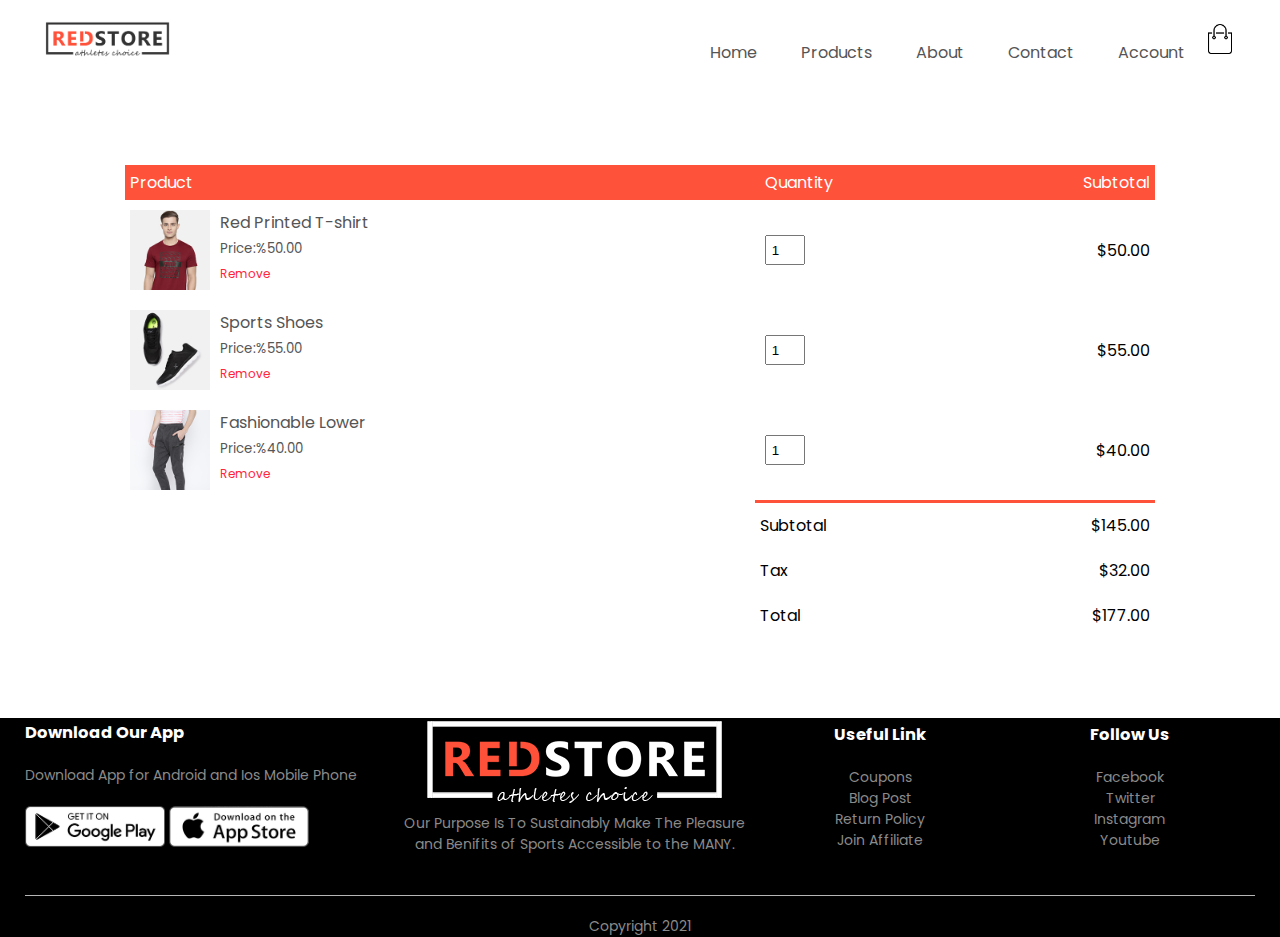
<file: shopping.html>
<!DOCTYPE html>
<html lang="en">

<head>
        <meta charset="UTF-8">
        <meta http-equiv="X-UA-Compatible" content="IE=edge">
        <meta name="viewport" content="width=device-width, initial-scale=1.0">
        <title>All Products-Redstore</title>
        <link rel="stylesheet" href="style.css">
        <link rel="preconnect" href="https://fonts.gstatic.com">
        <link href="https://fonts.googleapis.com/css2?family=Poppins:wght@300;400;500;600;700&display=swap"
                rel="stylesheet">
        <link rel="stylesheet"
                href="https://cdnjs.cloudflare.com/ajax/libs/font-awesome/4.7.0/css/font-awesome.min.css">
</head>

<body>



        <div class="container">

                <div class="navbar">
                        <div class="logo">
                               <a href="index.html"> <img src="images/logo.png" alt="" width="125px"> </a>
                        </div>
                        <nav>
                                <ul id="MenuItems">
                                        <li><a href="index.html">Home</a></li>
                                        <li><a href="products.html">Products</a></li>
                                        <li><a href="">About</a></li>
                                        <li><a href="">Contact</a></li>
                                        <li><a href="Account.html">Account</a></li>
                                </ul>
                        </nav>
                       <a href="shopping.html"> <img src="images/cart.png" width="30px" height="30px" alt="">  </a>
                        <img src="images/menu.png" class="menu-icon" onclick="menutoggle()">
                </div>

        </div>


        <!-- ---------------Cart items Details--------------  -->
        <div class="small-container cart-page">
                <table>
                        <tr>
                                <th>Product</th>
                                <th>Quantity</th>
                                <th>Subtotal</th>
                        </tr>
                        <tr>
                                <td>
                                        <div class="cart-info">
                                                <img src="images/buy-1.jpg" alt="">
                                                <div>
                                                        <p>Red Printed T-shirt</p>
                                                        <small>Price:%50.00</small>
                                                        <br>
                                                        <a href="">Remove</a>
                                                </div>
                                        </div>
                                </td>
                                <td><input type="number" value="1"></td>
                                <td>$50.00</td>
                        </tr>
                        <tr>
                                <td>
                                        <div class="cart-info">
                                                <img src="images/buy-2.jpg" alt="">
                                                <div>
                                                        <p>Sports Shoes</p>
                                                        <small>Price:%55.00</small>
                                                        <br>
                                                        <a href="">Remove</a>
                                                </div>
                                        </div>
                                </td>
                                <td><input type="number" value="1"></td>
                                <td>$55.00</td>
                        </tr>
                        <tr>
                                <td>
                                        <div class="cart-info">
                                                <img src="images/buy-3.jpg" alt="">
                                                <div>
                                                        <p>Fashionable Lower</p>
                                                        <small>Price:%40.00</small>
                                                        <br>
                                                        <a href="">Remove</a>
                                                </div>
                                        </div>
                                </td>
                                <td><input type="number" value="1"></td>
                                <td>$40.00</td>
                        </tr>
                </table>


                <div class="total-price">
                        <table>
                                <tr>
                                        <td>Subtotal</td>
                                        <td>$145.00</td>
                                </tr>
                                <tr>
                                        <td>Tax</td>
                                        <td>$32.00</td>
                                </tr>
                                <tr>
                                        <td>Total</td>
                                        <td>$177.00</td>
                                </tr>
                        </table>
                </div>


        </div>

        <!-- ---------Footer--------- -->
        <div class="footer">
                <div class="container">
                        <div class="row">
                                <div class="footer-col-1">
                                        <h3>Download Our App</h3>
                                        <p>Download App for Android and Ios Mobile Phone</p>
                                        <div class="app-logo">
                                                <img src="images/play-store.png" alt="">
                                                <img src="images/app-store.png" alt="">
                                        </div>
                                </div>
                                <div class="footer-col-2">
                                        <img src="images/logo-white.png" alt="">
                                        <p>Our Purpose Is To Sustainably Make The Pleasure and Benifits of
                                                Sports Accessible to the MANY.</p>
                                </div>
                                <div class="footer-col-3">
                                        <h3>Useful Link</h3>
                                        <ul>
                                                <li>Coupons</li>
                                                <li>Blog Post</li>
                                                <li>Return Policy</li>
                                                <li>Join Affiliate</li>
                                        </ul>
                                </div>
                                <div class="footer-col-4">
                                        <h3>Follow Us</h3>
                                        <ul>
                                                <li>Facebook</li>
                                                <li>Twitter</li>
                                                <li>Instagram</li>
                                                <li>Youtube</li>
                                        </ul>
                                </div>
                        </div>
                        <hr>
                        <p class="copy-right"> Copyright 2021</p>
                </div>
        </div>

        <!-- ------------------js for toggle menu------------ -->
        <script>
                var MenuItems = document.getElementById("MenuItems");

                MenuItems.style.maxHeight = "0px";
                function menutoggle() {
                        if (MenuItems.style.maxHeight == "0px") {
                                MenuItems.style.maxHeight = "200px";
                        }
                        else {
                                MenuItems.style.maxHeight = "0px";
                        }
                }
        </script>

</body>
</html>
</file>
<file: style.css>
* {
  margin: 0;
  padding: 0;
  box-sizing: border-box;
}
body {
  font-family: "Poppins", sans-serif;
}
.navbar {
  display: flex;
  align-items: center;
  padding: 20px;
}
nav {
  flex: 1;
  text-align: right;
}
nav ul {
  display: inline-block;
  list-style-type: none;
}
nav ul li {
  display: inline-block;
  margin: 20px;
}
a {
  text-decoration: none;
  color: #555;
}
p {
  color: #555;
}
.container {
  max-width: 1300px;
  margin: auto;
  padding-left: 25px;
  padding-right: 25px;
}
.row {
  display: flex;
  align-items: center;
  flex-wrap: wrap;
  justify-content: space-around;
}
.col-2 {
  flex-basis: 50%;
  min-width: 300px;
}
.col-2 img {
  max-width: 100%;
  padding: 50px 0;
}
.col-2 h1 {
  font-size: 50px;
  line-height: 60px;
  margin: 25px 0;
}
.btn {
  display: inline-block;
  background: #ff523b;
  color: #fff;
  padding: 8px 30px;
  margin: 30px 0;
  border-radius: 30px;
  transition: background 0.5s;
}

.btn:hover {
  background: #563434;
}

.header {
  background: radial-gradient(#fff, #ffd6d6);
}
.header .row {
  margin-top: 70px;
}

.categories {
  margin: 70px 0;
}
.col-3 {
  flex-basis: 30%;
  min-width: 250px;
  margin-bottom: 30px;
}
.col-3 img {
  width: 100%;
}

/*------------------------ Offer --------------- */
.small-container {
  max-width: 1080px;
  margin: auto;
  padding-left: 25px;
  padding-right: 25px;
}

.col-4 {
  flex-basis: 25%;
  padding: 10px;
  min-width: 200px;
  margin-bottom: 50px;
  transition: transform 0.5s;
}
.col-4 img {
  width: 100%;
}
.title {
  text-align: center;
  margin: 0 auto 80;
  position: relative;
  line-height: 60px;
  color: #555;
}
.title::after {
  content: "";
  background: #ff523b;
  width: 80px;
  height: 5px;
  border-radius: 5px;
  position: absolute;
  bottom: 0;
  left: 50%;
  transform: translateX(-50%);
}
h4 {
  color: #555;
  font-weight: normal;
}
.col-4 p {
  font-size: 14px;
}
.rating .fa {
  color: #ff523b;
}
.col-4:hover {
  transform: translateY(-5px);
}

.offer {
  background: radial-gradient(#fff, #ffd6d6);
  margin-top: 80px;
  padding: 30px 0;
}
.col-2 .offer img {
  padding: 50px;
}

small {
  color: #555;
}

/* ------------------testimonial----------------- */

.testimonial {
  padding-top: 100px;
}
.testimonial .col-3 {
  text-align: center;
  padding: 40px 20px;
  box-shadow: 0 0 20px 0px rgba(0, 0, 0, 0.1);
  cursor: pointer;
  transition: transform 0.5s;
}
.testimonial .col-3 img {
  width: 50px;
  margin-top: 20px;
  border-radius: 50%;
}
.testimonial .col-3:hover {
  transform: translateY(-10px);
}

.fa.fa-quote-left {
  font-size: 34px;
  color: #ff253b;
}
.col-3 p {
  font-size: 12px;
  margin: 12px;
  color: #777;
}
.testimonial .col-3 h3 {
  font-weight: 600;
  color: #555;
  font-size: 16px;
}

/*--------------- Brands----------- */
.brands {
  margin: 100px auto;
}
.col-5 {
  width: 160px;
}
.col-5 img {
  width: 100%;
  cursor: pointer;
  filter: grayscale(100%);
}

.col-5 img:hover {
  filter: grayscale(0);
}

/* -----------Footer------- */

.footer {
  background: #000;
  color: #8a8a8a;
  font-size: 14px;
  pad: 60px 0 20px;
}

.footer p {
  color: #8a8a8a;
}
.footer h3 {
  color: #fff;
  margin-bottom: 20px;
}

.footer-col-1,
.footer-col-2,
.footer-col-3,
.footer-col-4 {
  min-width: 250px;
  margin-bottom: 20px;
}
.footer-col-1 {
  flex-basis: 30%;
}
.footer-col-2 {
  flex: 1;
  text-align: center;
}
.footer-col- img {
  width: 180px;
  margin-bottom: 20px;
}
.footer-col-3,
.footer-col-4 {
  flex-basis: 12%;
  text-align: center;
}
ul {
  list-style: none;
}
.app-logo {
  margin-top: 20px;
}
.app-logo img {
  width: 140px;
}
.footer hr {
  border: none;
  background: #b5b5b5;
  height: 1px;
  margin: 20px 0;
}
.copy-right {
  text-align: center;
}

.menu-icon {
  width: 28px;
  margin-left: 20px;
  display: none;
}

/* -------Media Query------------ */

@media only screen and (max-width: 800px) {
  nav ul {
    position: absolute;
    top: 70px;
    left: 0;
    background: #333;
    width: 100%;
    overflow: hidden;
    transition: max-height 0.5s;
  }

  nav ul li {
    display: block;
    margin-right: 50px;
    margin-top: 10px;
    margin-bottom: 10px;
  }
  nav ul li a {
    color: #fff;
  }
  .menu-icon {
    display: block;
    cursor: pointer;
  }
}
/* ---------------All Products----------------- */
.row-2{
        justify-content: space-between;
        margin: 100px auto 50px; 
}

select{
        border: 1px solid #ff523b;
        padding: 5px;
}
select:focus{
        outline: none;
}

.page-btn{
        margin: 0 auto 80px;
}
.page-btn span{
        display: inline-block;
        border: 1px solid #ff253b;
        margin-left: 10px;
        width: 40px;
        height: 40px;
        text-align: center;
        line-height: 40px;
        cursor: pointer;
}
.page-btn span:hover{
        background: #ff253b;
        color: white;
}



/* ------------Single Product details ----------- */

.single-product{
  margin-top: 80px;
}
.single-product .col-2 img{
  padding: 0;
}
.single-product .col-2 {
  padding: 0;
}
.single-product h4{
  margin: 20px 0;
  font-size: 22px;
  font-weight: bold;
}


/* ----------Single Produts Details---------------- */

.single-product{
  margin-top: 80px;
}
.single-product .col-2 img{
  padding: 0;
}
.single-product .col-2{
  padding: 20px;
}
.single-product h4{
  margin: 20px 0;
  font-size: 22px;
  font-weight: bold;
}
.single-product select{
  display: block;
  padding: 10px;
  margin-top: 20px;
}
.single-product input{
  width: 50px;
  height: 40px;
  padding-left: 10px;
  font-size: 20px;
  margin-right: 10px;
  border: 1px solid #ff523b;
}
input:focus{
  outline: none;
}

.single-product .fa{
  color: #ff523b;
  margin-left: 10px;
}
.small-img-row{
  display: flex;
  justify-content: space-between;
}
.small-img-col{
  flex-basis: 24%;
  cursor: pointer;
}


/* --------------Cart items Details----------- */

.cart-page{
  margin: 80px auto;
}
table{
  width: 100%;
  border-collapse: collapse;
}
.cart-info{
  display: flex;
  flex-wrap: wrap;
}
th{
  text-align: left;
  padding: 5px;
  color: #fff;
  background: #ff523b;
  font-weight: normal;
}

td{
  padding: 10px 5px;
}
td input{
  width: 40px;
  height: 30px ;
  padding: 5px;
}
td a{
  color: #ff253b;
  font-size: 12px;
}
td img{
  width: 80px;
  height: 80px;
  margin-right: 10px;
}
.total-price{
  display: flex;
  justify-content: flex-end;
}
.total-price table{
  border-top: 3px solid #ff523b;
  width: 100%;
  max-width: 400px;
}
td:last-child{
  text-align: right;
}
th:last-child{
  text-align: right;
}


/* ------------------Account Page-------------- */
.account-page{
  padding: 50px 0;
  background: radial-gradient(#fff,#ffd6d6);
}
.form-container{
  background: #fff;
  width: 300px;
  height: 400px;
  position: relative;
  text-align: center;
  padding: 20px 0;
  margin: auto;
  box-shadow: 0 0 20px 0px rgba(0,0,0,0.1);
  overflow: hidden;
}
.form-container span{
  font-weight: bold;
  padding: 0 10px;
  color: #555;
  cursor: pointer;
  width: 100px;
  display: inline-block;
}
.form-btn{
  display: inline-block;
}
.form-container form{
  max-width: 300px;
  padding: 0 20px;
  position: absolute;
  top: 130px;
  transition: transform 1s;

}
form input{
  width: 100%;
  height: 30px;
  margin: 10px 0;
  padding: 0 10px;
  border: 1px solid #ccc;
}
form .btn{
  width: 100%;
  border: none;
  cursor: pointer;
  margin: 10px 0;
}
form .btn:focus{
  outline: none;
}

#loginform{
  left: -300px;
}
#RegForm{
  left: 0;
}
form a{
  font-size: 12px;
}
#indicator{
  width: 100px;
  border: none;
  background: #ff523b;
  height: 3px;
  margin-top:8px ;
  transform: translateX(100px);
  transition: transform 1s;
}





































/* -----------Media Query for less than 600 px ---------------------- */

@media only screen and (max-width: 600px){
        .row{
                text-align: center;
        }
        .col-2,.col-3,.col-4{
                flex-basis: 100%;
        }
        .single-product .row{
          text-align: left;
        }
        .single-product .col-2{
          padding: 20px 0;
        }
        .single-product h1{
          font-size: 26px;
          line-height: 32px;
        }
        .cart-info p{
          display: none;
        }
}
</file>
